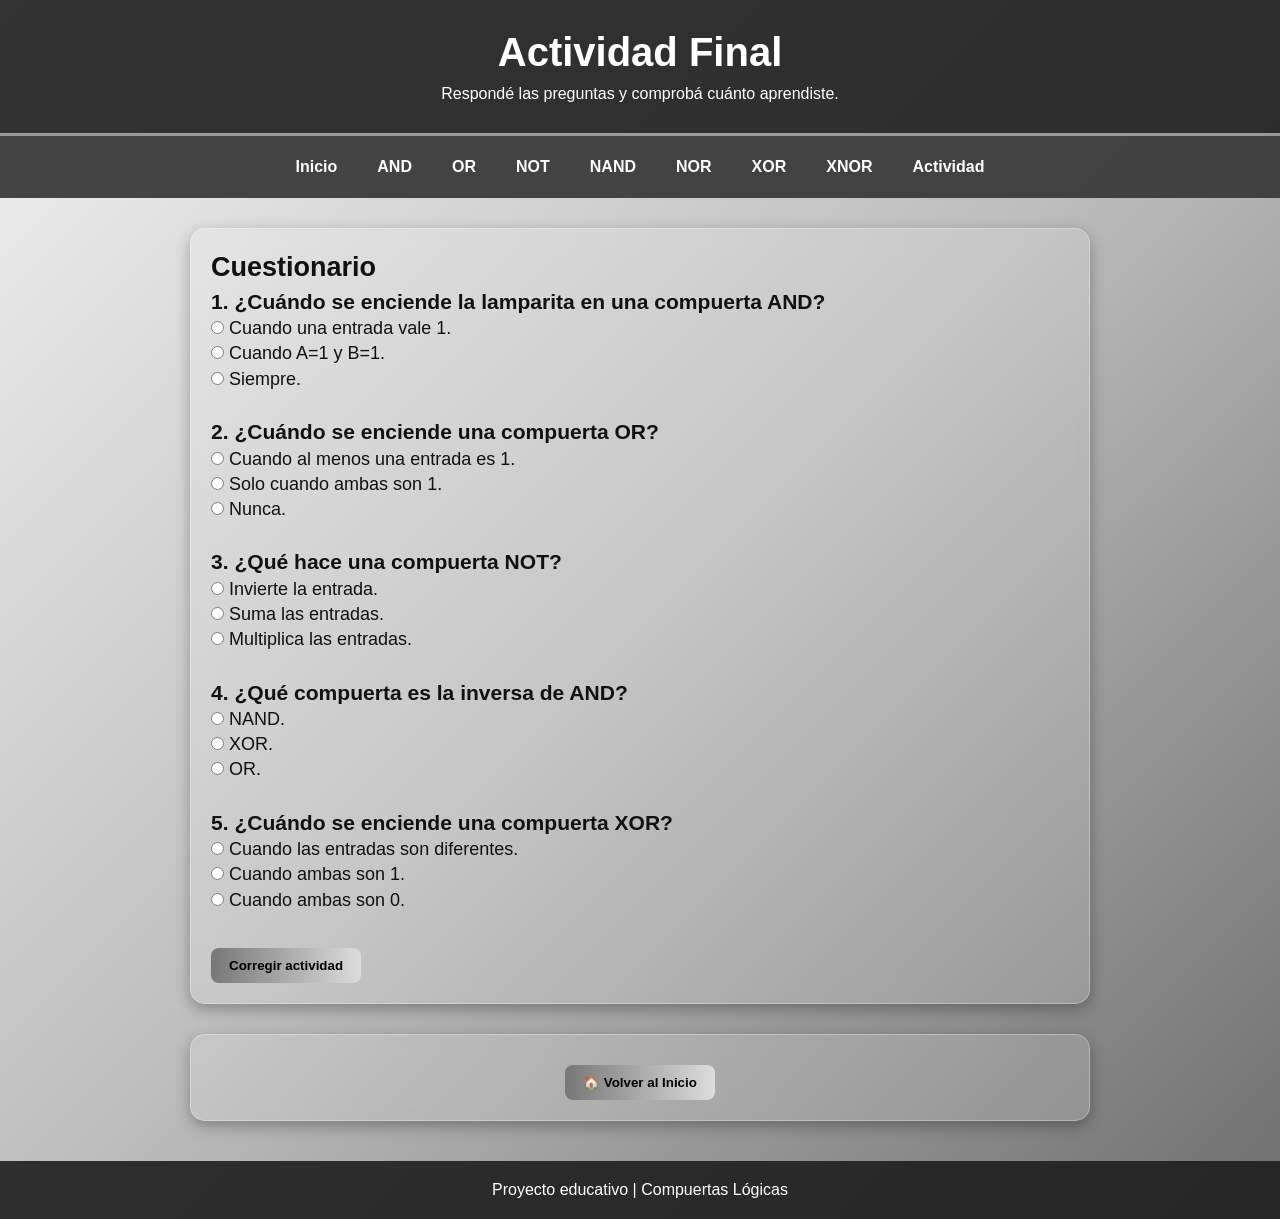
<file: actividad.html>
<!DOCTYPE html>
<html lang="es">

<head>
    <meta charset="UTF-8">
    <meta name="viewport" content="width=device-width, initial-scale=1.0">
    <title>Actividad - Compuertas Lógicas</title>
    <link rel="stylesheet" href="style.css">
</head>

<body>

    <header>
        <h1>Actividad Final</h1>
        <p>Respondé las preguntas y comprobá cuánto aprendiste.</p>
    </header>

    <nav>
        <a href="index.html">Inicio</a>
        <a href="and.html">AND</a>
        <a href="or.html">OR</a>
        <a href="not.html">NOT</a>
        <a href="nand.html">NAND</a>
        <a href="nor.html">NOR</a>
        <a href="xor.html">XOR</a>
        <a href="xnor.html">XNOR</a>
        <a href="actividad.html">Actividad</a>
    </nav>

    <section class="card">

        <h2>Cuestionario</h2>

        <!-- Pregunta 1 -->
        <h3>1. ¿Cuándo se enciende la lamparita en una compuerta AND?</h3>

        <input type="radio" name="p1" value="0"> Cuando una entrada vale 1.<br>
        <input type="radio" name="p1" value="1"> Cuando A=1 y B=1.<br>
        <input type="radio" name="p1" value="0"> Siempre.<br><br>

        <!-- Pregunta 2 -->
        <h3>2. ¿Cuándo se enciende una compuerta OR?</h3>

        <input type="radio" name="p2" value="1"> Cuando al menos una entrada es 1.<br>
        <input type="radio" name="p2" value="0"> Solo cuando ambas son 1.<br>
        <input type="radio" name="p2" value="0"> Nunca.<br><br>

        <!-- Pregunta 3 -->
        <h3>3. ¿Qué hace una compuerta NOT?</h3>

        <input type="radio" name="p3" value="1"> Invierte la entrada.<br>
        <input type="radio" name="p3" value="0"> Suma las entradas.<br>
        <input type="radio" name="p3" value="0"> Multiplica las entradas.<br><br>

        <!-- Pregunta 4 -->
        <h3>4. ¿Qué compuerta es la inversa de AND?</h3>

        <input type="radio" name="p4" value="1"> NAND.<br>
        <input type="radio" name="p4" value="0"> XOR.<br>
        <input type="radio" name="p4" value="0"> OR.<br><br>

        <!-- Pregunta 5 -->
        <h3>5. ¿Cuándo se enciende una compuerta XOR?</h3>

        <input type="radio" name="p5" value="1"> Cuando las entradas son diferentes.<br>
        <input type="radio" name="p5" value="0"> Cuando ambas son 1.<br>
        <input type="radio" name="p5" value="0"> Cuando ambas son 0.<br><br>

        <button onclick="corregir()">Corregir actividad</button>

        <h2 id="nota"></h2>
        <p id="mensaje"></p>

    </section>

    <section class="card" style="text-align:center;">

        <a href="index.html">
            <button>🏠 Volver al Inicio</button>
        </a>

    </section>

    <footer>
        <p>Proyecto educativo | Compuertas Lógicas</p>
    </footer>

    <script>

        function corregir() {

            let puntos = 0;

            const respuestas = [
                document.querySelector('input[name="p1"]:checked'),
                document.querySelector('input[name="p2"]:checked'),
                document.querySelector('input[name="p3"]:checked'),
                document.querySelector('input[name="p4"]:checked'),
                document.querySelector('input[name="p5"]:checked')
            ];

            for (let i = 0; i < respuestas.length; i++) {

                if (respuestas[i] == null) {

                    alert("Respondé todas las preguntas antes de corregir.");
                    return;

                }

                puntos += Number(respuestas[i].value);

            }

            document.getElementById("nota").innerHTML =
                "Puntaje: " + puntos + " / 5";

            if (puntos == 5) {

                document.getElementById("mensaje").innerHTML =
                    "🏆 ¡Excelente! Conocés muy bien las compuertas lógicas.";

            } else if (puntos >= 3) {

                document.getElementById("mensaje").innerHTML =
                    "👍 ¡Muy bien! Solo te falta repasar algunos conceptos.";

            } else {

                document.getElementById("mensaje").innerHTML =
                    "📚 SeguÍ estudiando las compuertas y volvé a intentarlo.";

            }

        }

    </script>

</body>

</html>
</file>
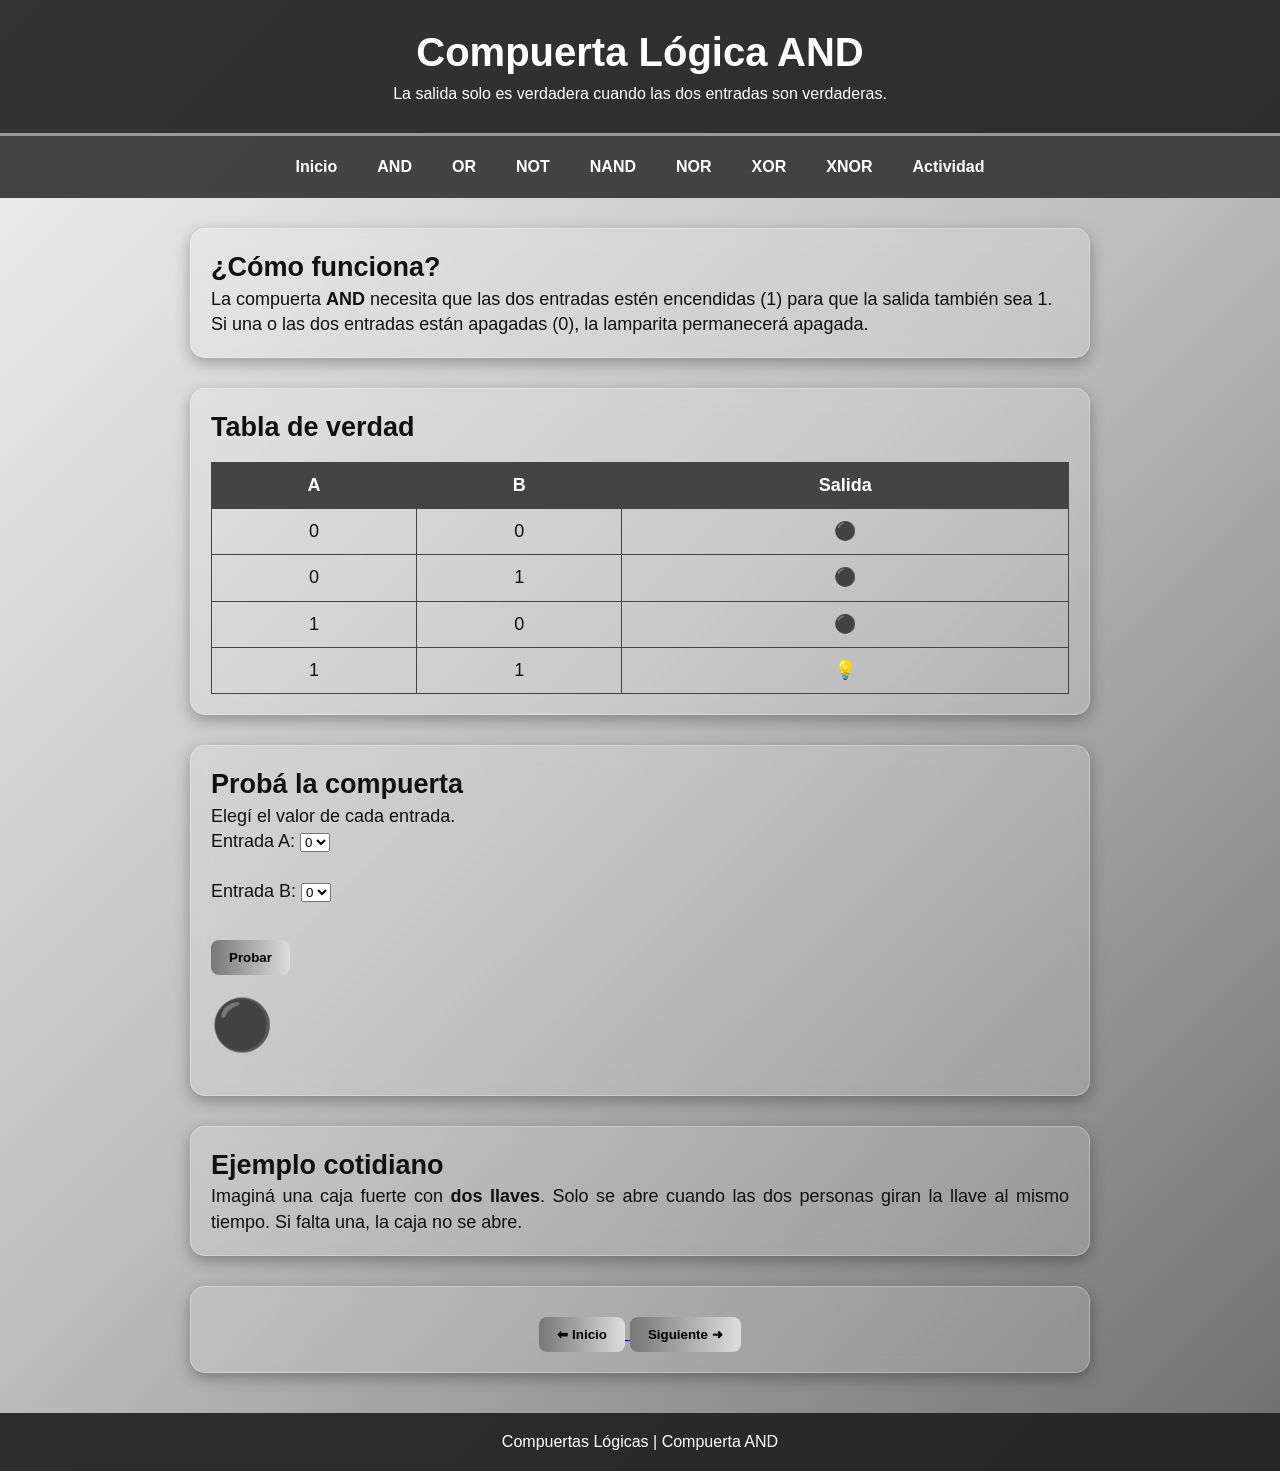
<file: and.html>
<!DOCTYPE html>
<html lang="es">

<head>
    <meta charset="UTF-8">
    <meta name="viewport" content="width=device-width, initial-scale=1.0">
    <title>Compuerta AND</title>
    <link rel="stylesheet" href="style.css">
</head>

<body>

    <!-- ENCABEZADO -->
    <header>
        <h1>Compuerta Lógica AND</h1>
        <p>La salida solo es verdadera cuando las dos entradas son verdaderas.</p>
    </header>

    <!-- MENÚ -->
    <nav>
        <a href="index.html">Inicio</a>
        <a href="and.html">AND</a>
        <a href="or.html">OR</a>
        <a href="not.html">NOT</a>
        <a href="nand.html">NAND</a>
        <a href="nor.html">NOR</a>
        <a href="xor.html">XOR</a>
        <a href="xnor.html">XNOR</a>
        <a href="actividad.html">Actividad</a>
    </nav>

    <!-- EXPLICACIÓN -->
    <section class="card">

        <h2>¿Cómo funciona?</h2>

        <p>
            La compuerta <strong>AND</strong> necesita que las dos entradas
            estén encendidas (1) para que la salida también sea 1.
        </p>

        <p>
            Si una o las dos entradas están apagadas (0), la lamparita permanecerá apagada.
        </p>

    </section>

    <!-- TABLA -->
    <section class="card">

        <h2>Tabla de verdad</h2>

        <table>

            <tr>
                <th>A</th>
                <th>B</th>
                <th>Salida</th>
            </tr>

            <tr>
                <td>0</td>
                <td>0</td>
                <td>⚫</td>
            </tr>

            <tr>
                <td>0</td>
                <td>1</td>
                <td>⚫</td>
            </tr>

            <tr>
                <td>1</td>
                <td>0</td>
                <td>⚫</td>
            </tr>

            <tr>
                <td>1</td>
                <td>1</td>
                <td>💡</td>
            </tr>

        </table>

    </section>

    <!-- SIMULADOR -->
    <section class="card">

        <h2>Probá la compuerta</h2>

        <p>Elegí el valor de cada entrada.</p>

        <label>Entrada A:</label>
        <select id="a">
            <option value="0">0</option>
            <option value="1">1</option>
        </select>

        <br><br>

        <label>Entrada B:</label>
        <select id="b">
            <option value="0">0</option>
            <option value="1">1</option>
        </select>

        <br><br>

        <button onclick="probarAND()">Probar</button>

        <h2 id="lamparita">⚫</h2>

        <p id="resultado"></p>

    </section>

    <!-- EJEMPLO -->
    <section class="card">

        <h2>Ejemplo cotidiano</h2>

        <p>
            Imaginá una caja fuerte con <strong>dos llaves</strong>.
            Solo se abre cuando las dos personas giran la llave al mismo tiempo.
            Si falta una, la caja no se abre.
        </p>

    </section>

    <!-- NAVEGACIÓN -->
    <section class="card" style="text-align:center;">

        <a href="index.html">
            <button>⬅ Inicio</button>
        </a>

        <a href="or.html">
            <button>Siguiente ➜</button>
        </a>

    </section>

    <footer>
        <p>Compuertas Lógicas | Compuerta AND</p>
    </footer>

    <script>
        function probarAND() {

            let A = Number(document.getElementById("a").value);
            let B = Number(document.getElementById("b").value);

            let salida = A && B;

            if (salida == 1) {

                document.getElementById("lamparita").innerHTML = "💡";
                document.getElementById("resultado").innerHTML =
                    "La lamparita está ENCENDIDA porque A=1 y B=1.";

            } else {

                document.getElementById("lamparita").innerHTML = "⚫";
                document.getElementById("resultado").innerHTML =
                    "La lamparita está APAGADA porque alguna entrada vale 0.";

            }

        }
    </script>

</body>

</html>
</file>
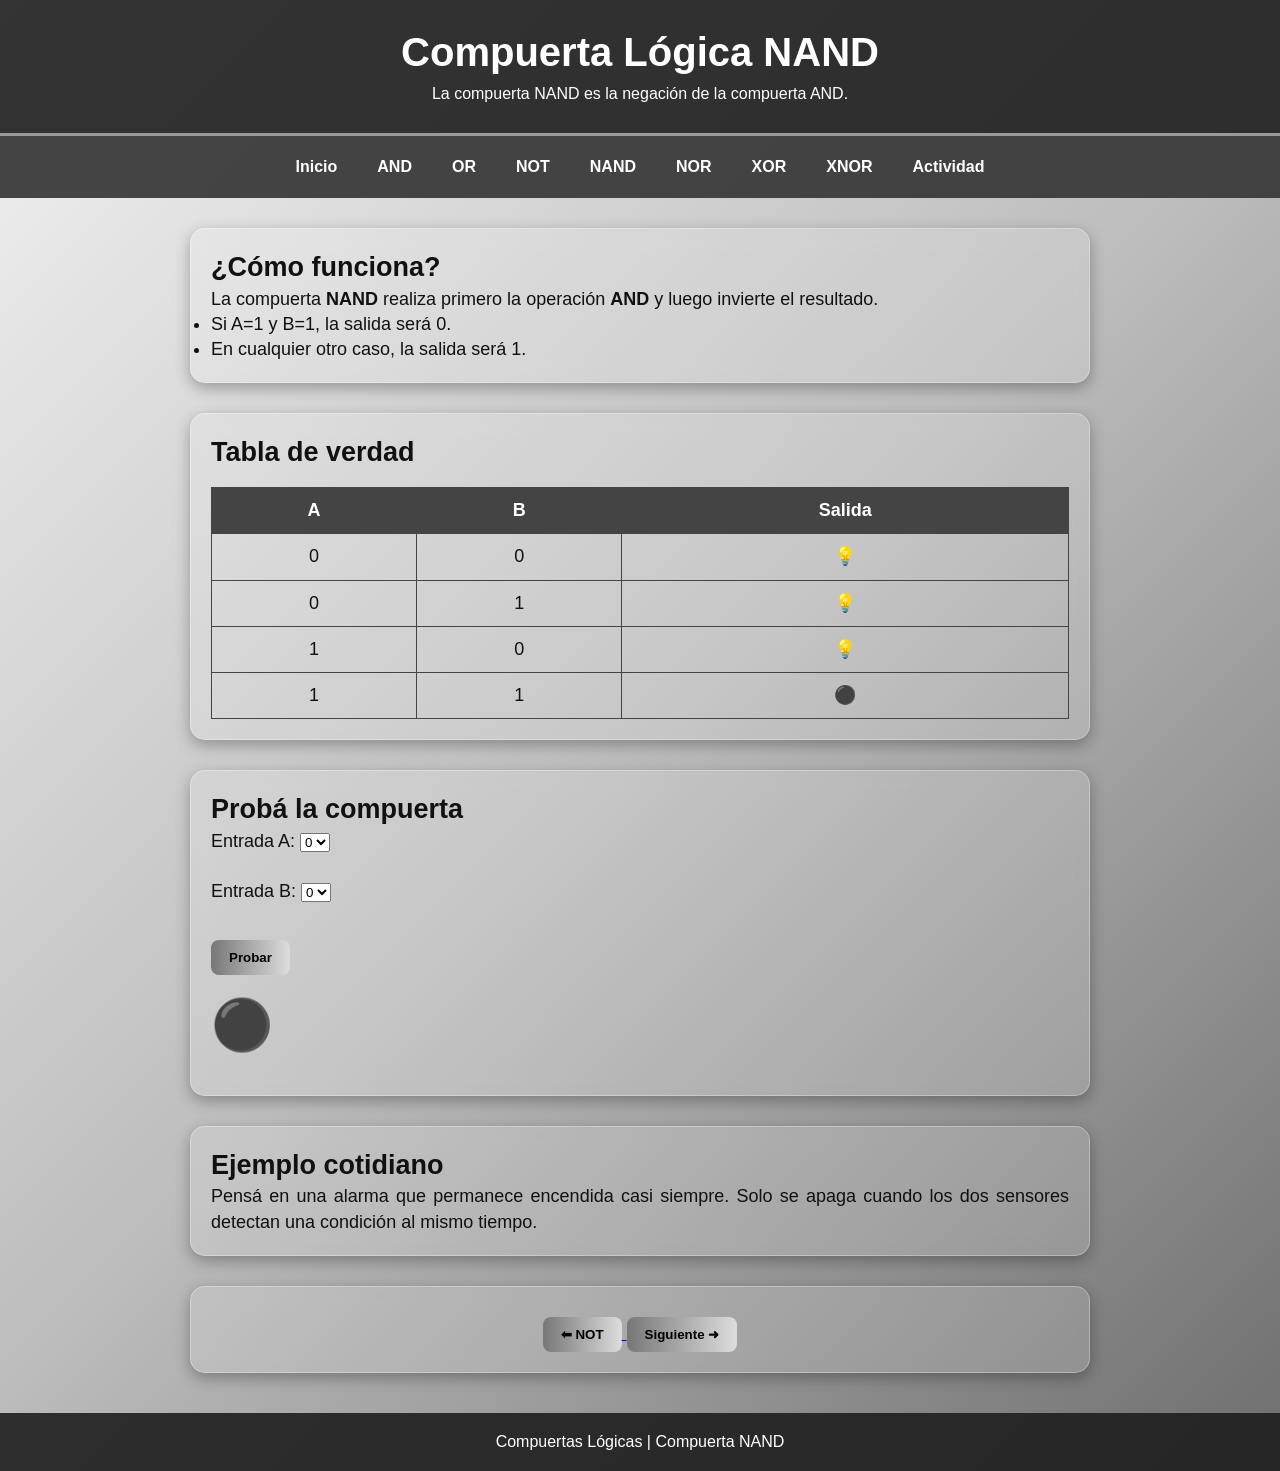
<file: nand.html>
<!DOCTYPE html>
<html lang="es">

<head>
    <meta charset="UTF-8">
    <meta name="viewport" content="width=device-width, initial-scale=1.0">
    <title>Compuerta NAND</title>
    <link rel="stylesheet" href="style.css">
</head>

<body>

    <!-- ENCABEZADO -->
    <header>
        <h1>Compuerta Lógica NAND</h1>
        <p>La compuerta NAND es la negación de la compuerta AND.</p>
    </header>

    <!-- MENÚ -->
    <nav>
        <a href="index.html">Inicio</a>
        <a href="and.html">AND</a>
        <a href="or.html">OR</a>
        <a href="not.html">NOT</a>
        <a href="nand.html">NAND</a>
        <a href="nor.html">NOR</a>
        <a href="xor.html">XOR</a>
        <a href="xnor.html">XNOR</a>
        <a href="actividad.html">Actividad</a>
    </nav>

    <!-- EXPLICACIÓN -->
    <section class="card">

        <h2>¿Cómo funciona?</h2>

        <p>
            La compuerta <strong>NAND</strong> realiza primero la operación
            <strong>AND</strong> y luego invierte el resultado.
        </p>

        <ul>
            <li>Si A=1 y B=1, la salida será 0.</li>
            <li>En cualquier otro caso, la salida será 1.</li>
        </ul>

    </section>

    <!-- TABLA -->
    <section class="card">

        <h2>Tabla de verdad</h2>

        <table>

            <tr>
                <th>A</th>
                <th>B</th>
                <th>Salida</th>
            </tr>

            <tr>
                <td>0</td>
                <td>0</td>
                <td>💡</td>
            </tr>

            <tr>
                <td>0</td>
                <td>1</td>
                <td>💡</td>
            </tr>

            <tr>
                <td>1</td>
                <td>0</td>
                <td>💡</td>
            </tr>

            <tr>
                <td>1</td>
                <td>1</td>
                <td>⚫</td>
            </tr>

        </table>

    </section>

    <!-- SIMULADOR -->
    <section class="card">

        <h2>Probá la compuerta</h2>

        <label>Entrada A:</label>

        <select id="a">
            <option value="0">0</option>
            <option value="1">1</option>
        </select>

        <br><br>

        <label>Entrada B:</label>

        <select id="b">
            <option value="0">0</option>
            <option value="1">1</option>
        </select>

        <br><br>

        <button onclick="probarNAND()">Probar</button>

        <h2 id="lamparita">⚫</h2>

        <p id="resultado"></p>

    </section>

    <!-- EJEMPLO -->
    <section class="card">

        <h2>Ejemplo cotidiano</h2>

        <p>
            Pensá en una alarma que permanece encendida casi siempre.
            Solo se apaga cuando los dos sensores detectan una condición
            al mismo tiempo.
        </p>

    </section>

    <!-- NAVEGACIÓN -->
    <section class="card" style="text-align:center;">

        <a href="not.html">
            <button>⬅ NOT</button>
        </a>

        <a href="nor.html">
            <button>Siguiente ➜</button>
        </a>

    </section>

    <footer>
        <p>Compuertas Lógicas | Compuerta NAND</p>
    </footer>

    <script>

        function probarNAND() {

            let A = Number(document.getElementById("a").value);
            let B = Number(document.getElementById("b").value);

            let salida = !(A && B);

            if (salida) {

                document.getElementById("lamparita").innerHTML = "💡";
                document.getElementById("resultado").innerHTML =
                    "La lamparita está ENCENDIDA porque la salida de la compuerta NAND es 1.";

            } else {

                document.getElementById("lamparita").innerHTML = "⚫";
                document.getElementById("resultado").innerHTML =
                    "La lamparita está APAGADA porque A=1 y B=1, por lo que la salida es 0.";

            }

        }

    </script>

</body>

</html>
</file>
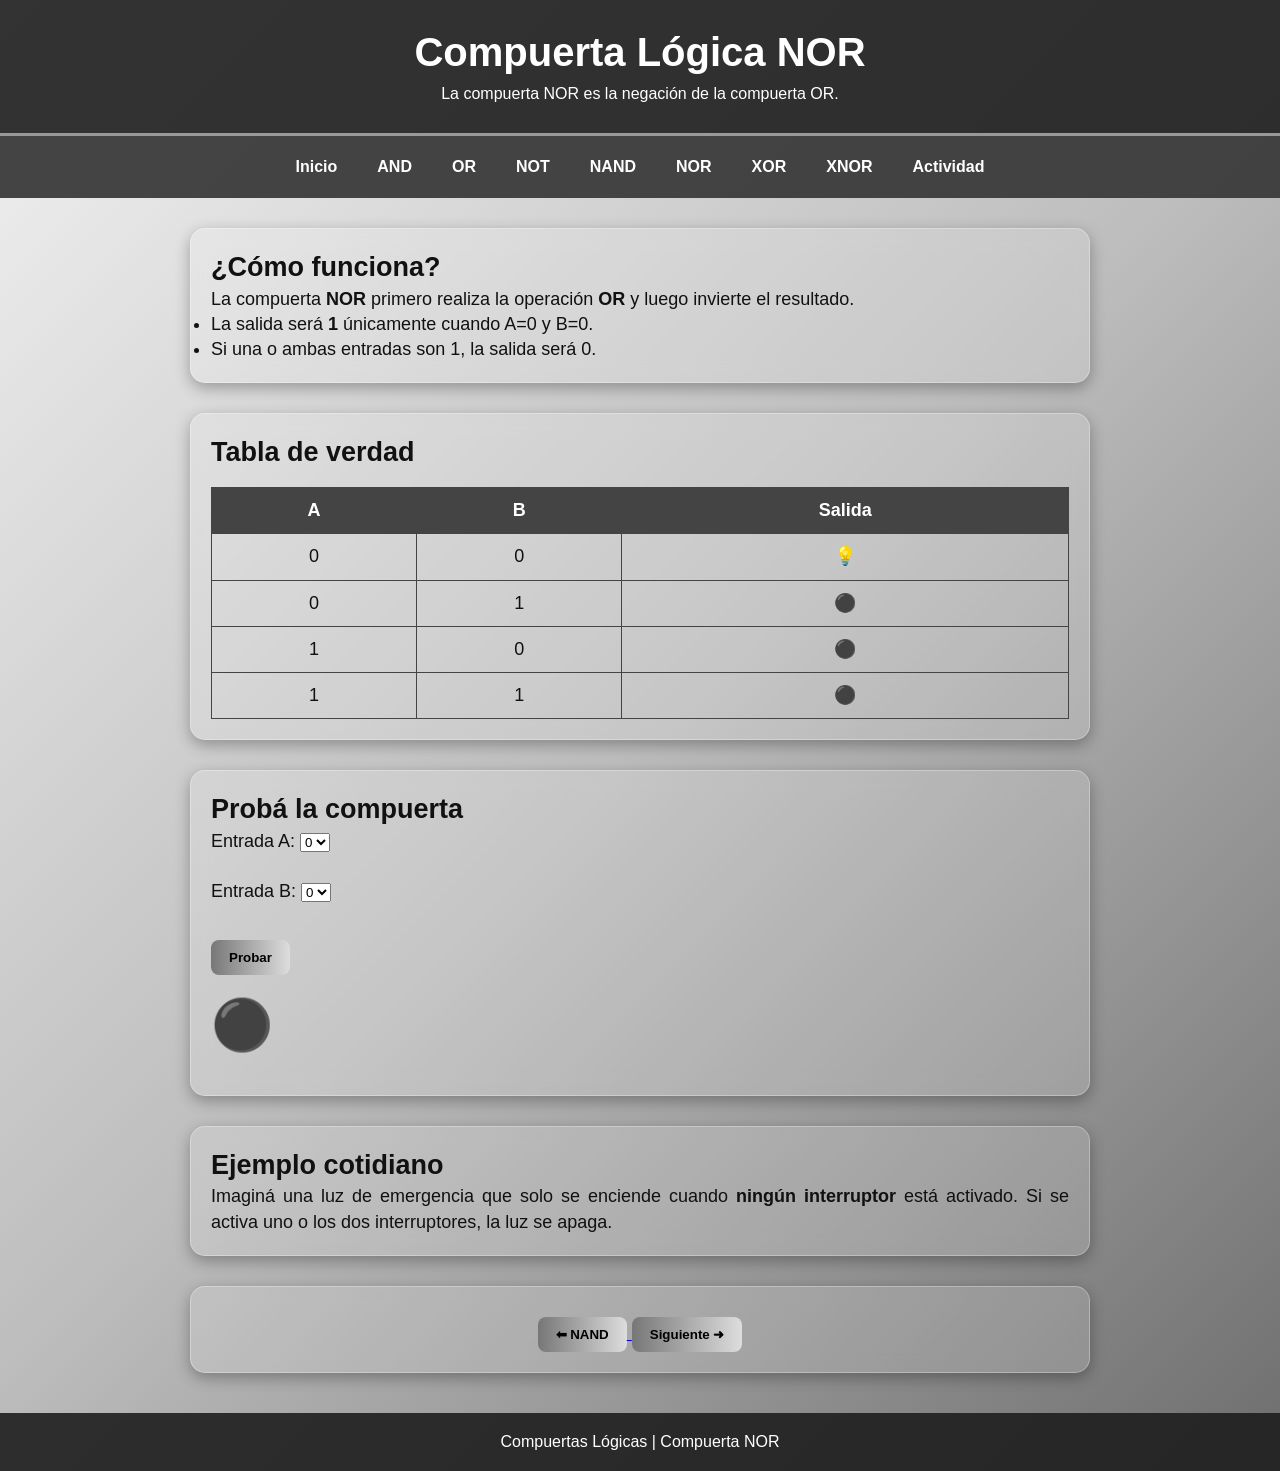
<file: nor.html>
<!DOCTYPE html>
<html lang="es">

<head>
    <meta charset="UTF-8">
    <meta name="viewport" content="width=device-width, initial-scale=1.0">
    <title>Compuerta NOR</title>
    <link rel="stylesheet" href="style.css">
</head>

<body>

    <!-- ENCABEZADO -->
    <header>
        <h1>Compuerta Lógica NOR</h1>
        <p>La compuerta NOR es la negación de la compuerta OR.</p>
    </header>

    <!-- MENÚ -->
    <nav>
        <a href="index.html">Inicio</a>
        <a href="and.html">AND</a>
        <a href="or.html">OR</a>
        <a href="not.html">NOT</a>
        <a href="nand.html">NAND</a>
        <a href="nor.html">NOR</a>
        <a href="xor.html">XOR</a>
        <a href="xnor.html">XNOR</a>
        <a href="actividad.html">Actividad</a>
    </nav>

    <!-- EXPLICACIÓN -->
    <section class="card">

        <h2>¿Cómo funciona?</h2>

        <p>
            La compuerta <strong>NOR</strong> primero realiza la operación
            <strong>OR</strong> y luego invierte el resultado.
        </p>

        <ul>
            <li>La salida será <strong>1</strong> únicamente cuando A=0 y B=0.</li>
            <li>Si una o ambas entradas son 1, la salida será 0.</li>
        </ul>

    </section>

    <!-- TABLA DE VERDAD -->
    <section class="card">

        <h2>Tabla de verdad</h2>

        <table>

            <tr>
                <th>A</th>
                <th>B</th>
                <th>Salida</th>
            </tr>

            <tr>
                <td>0</td>
                <td>0</td>
                <td>💡</td>
            </tr>

            <tr>
                <td>0</td>
                <td>1</td>
                <td>⚫</td>
            </tr>

            <tr>
                <td>1</td>
                <td>0</td>
                <td>⚫</td>
            </tr>

            <tr>
                <td>1</td>
                <td>1</td>
                <td>⚫</td>
            </tr>

        </table>

    </section>

    <!-- SIMULADOR -->
    <section class="card">

        <h2>Probá la compuerta</h2>

        <label>Entrada A:</label>

        <select id="a">
            <option value="0">0</option>
            <option value="1">1</option>
        </select>

        <br><br>

        <label>Entrada B:</label>

        <select id="b">
            <option value="0">0</option>
            <option value="1">1</option>
        </select>

        <br><br>

        <button onclick="probarNOR()">Probar</button>

        <h2 id="lamparita">⚫</h2>

        <p id="resultado"></p>

    </section>

    <!-- EJEMPLO -->
    <section class="card">

        <h2>Ejemplo cotidiano</h2>

        <p>
            Imaginá una luz de emergencia que solo se enciende cuando
            <strong>ningún interruptor</strong> está activado. Si se activa uno
            o los dos interruptores, la luz se apaga.
        </p>

    </section>

    <!-- NAVEGACIÓN -->
    <section class="card" style="text-align:center;">

        <a href="nand.html">
            <button>⬅ NAND</button>
        </a>

        <a href="xor.html">
            <button>Siguiente ➜</button>
        </a>

    </section>

    <footer>
        <p>Compuertas Lógicas | Compuerta NOR</p>
    </footer>

    <script>

        function probarNOR() {

            let A = Number(document.getElementById("a").value);
            let B = Number(document.getElementById("b").value);

            let salida = !(A || B);

            if (salida) {

                document.getElementById("lamparita").innerHTML = "💡";
                document.getElementById("resultado").innerHTML =
                    "La lamparita está ENCENDIDA porque A=0 y B=0.";

            } else {

                document.getElementById("lamparita").innerHTML = "⚫";
                document.getElementById("resultado").innerHTML =
                    "La lamparita está APAGADA porque al menos una entrada vale 1.";

            }

        }

    </script>

</body>

</html>
</file>
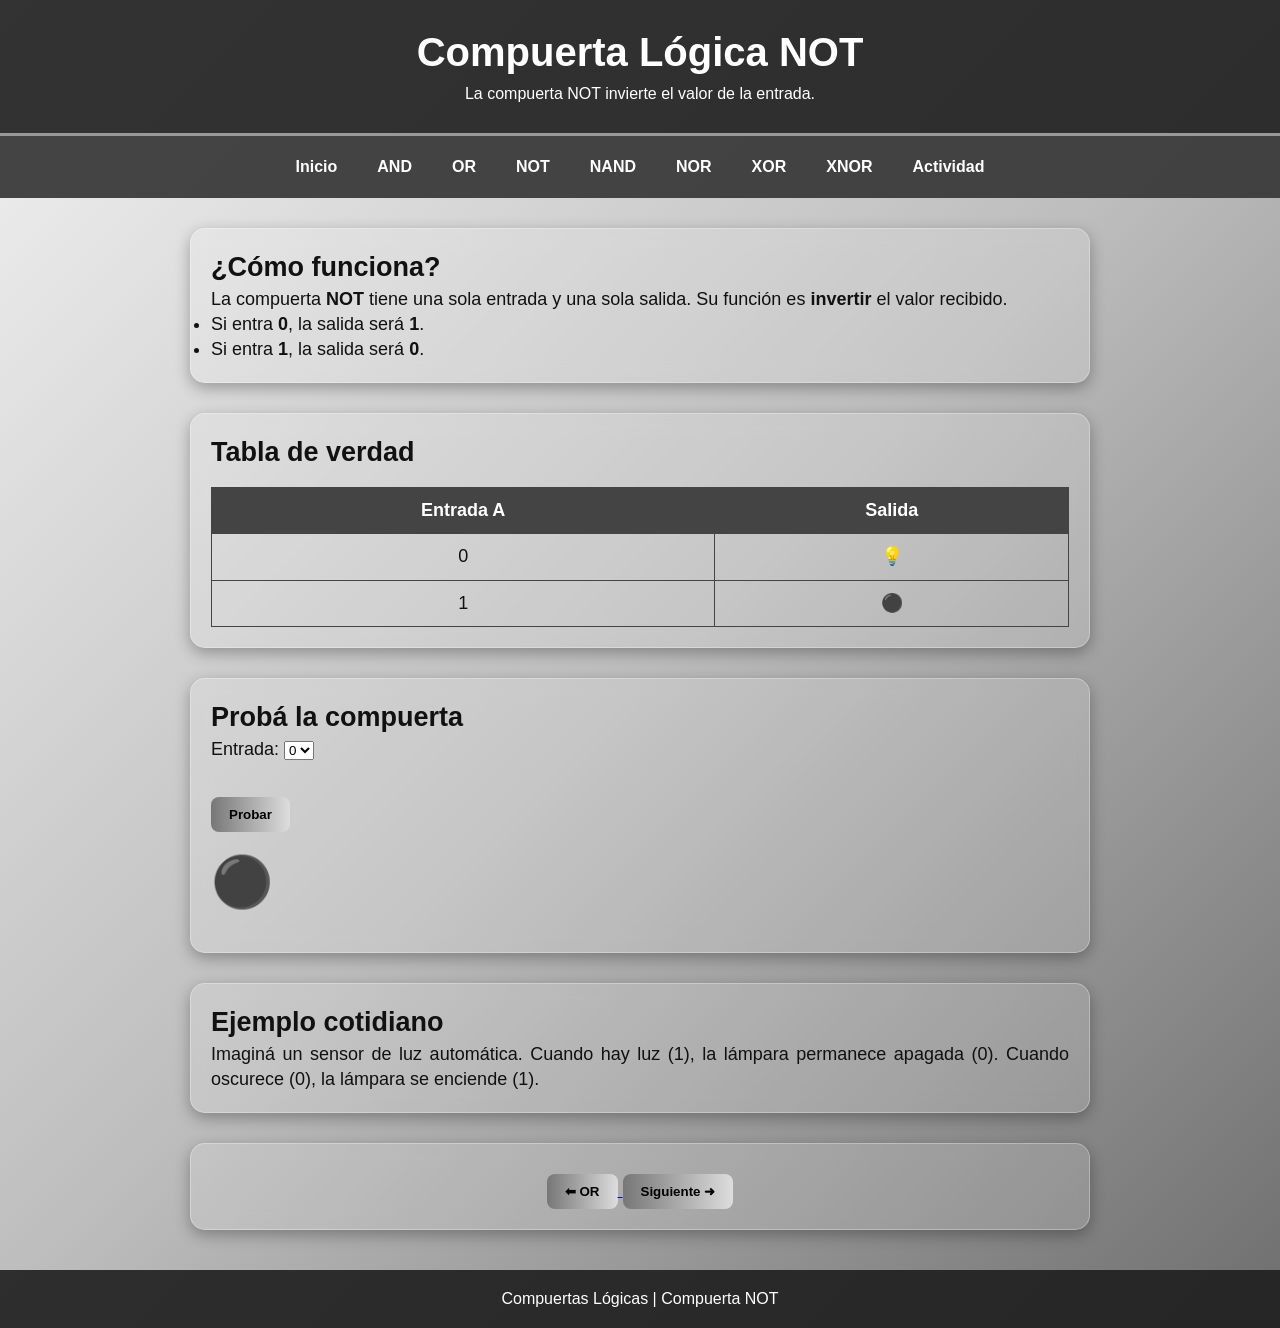
<file: not.html>
<!DOCTYPE html>
<html lang="es">

<head>
    <meta charset="UTF-8">
    <meta name="viewport" content="width=device-width, initial-scale=1.0">
    <title>Compuerta NOT</title>
    <link rel="stylesheet" href="style.css">
</head>

<body>

    <!-- ENCABEZADO -->
    <header>
        <h1>Compuerta Lógica NOT</h1>
        <p>La compuerta NOT invierte el valor de la entrada.</p>
    </header>

    <!-- MENÚ -->
    <nav>
        <a href="index.html">Inicio</a>
        <a href="and.html">AND</a>
        <a href="or.html">OR</a>
        <a href="not.html">NOT</a>
        <a href="nand.html">NAND</a>
        <a href="nor.html">NOR</a>
        <a href="xor.html">XOR</a>
        <a href="xnor.html">XNOR</a>
        <a href="actividad.html">Actividad</a>
    </nav>

    <!-- EXPLICACIÓN -->
    <section class="card">

        <h2>¿Cómo funciona?</h2>

        <p>
            La compuerta <strong>NOT</strong> tiene una sola entrada y una sola
            salida. Su función es <strong>invertir</strong> el valor recibido.
        </p>

        <ul>
            <li>Si entra <strong>0</strong>, la salida será <strong>1</strong>.</li>
            <li>Si entra <strong>1</strong>, la salida será <strong>0</strong>.</li>
        </ul>

    </section>

    <!-- TABLA DE VERDAD -->
    <section class="card">

        <h2>Tabla de verdad</h2>

        <table>

            <tr>
                <th>Entrada A</th>
                <th>Salida</th>
            </tr>

            <tr>
                <td>0</td>
                <td>💡</td>
            </tr>

            <tr>
                <td>1</td>
                <td>⚫</td>
            </tr>

        </table>

    </section>

    <!-- SIMULADOR -->
    <section class="card">

        <h2>Probá la compuerta</h2>

        <label>Entrada:</label>

        <select id="a">
            <option value="0">0</option>
            <option value="1">1</option>
        </select>

        <br><br>

        <button onclick="probarNOT()">Probar</button>

        <h2 id="lamparita">⚫</h2>

        <p id="resultado"></p>

    </section>

    <!-- EJEMPLO -->
    <section class="card">

        <h2>Ejemplo cotidiano</h2>

        <p>
            Imaginá un sensor de luz automática.
            Cuando hay luz (1), la lámpara permanece apagada (0).
            Cuando oscurece (0), la lámpara se enciende (1).
        </p>

    </section>

    <!-- NAVEGACIÓN -->
    <section class="card" style="text-align:center;">

        <a href="or.html">
            <button>⬅ OR</button>
        </a>

        <a href="nand.html">
            <button>Siguiente ➜</button>
        </a>

    </section>

    <footer>
        <p>Compuertas Lógicas | Compuerta NOT</p>
    </footer>

    <script>

        function probarNOT() {

            let A = Number(document.getElementById("a").value);

            let salida = !A;

            if (salida) {

                document.getElementById("lamparita").innerHTML = "💡";
                document.getElementById("resultado").innerHTML =
                    "La lamparita está ENCENDIDA porque la entrada es 0 y la compuerta NOT invierte el valor.";

            } else {

                document.getElementById("lamparita").innerHTML = "⚫";
                document.getElementById("resultado").innerHTML =
                    "La lamparita está APAGADA porque la entrada es 1 y la compuerta NOT invierte el valor.";

            }

        }

    </script>

</body>

</html>
</file>
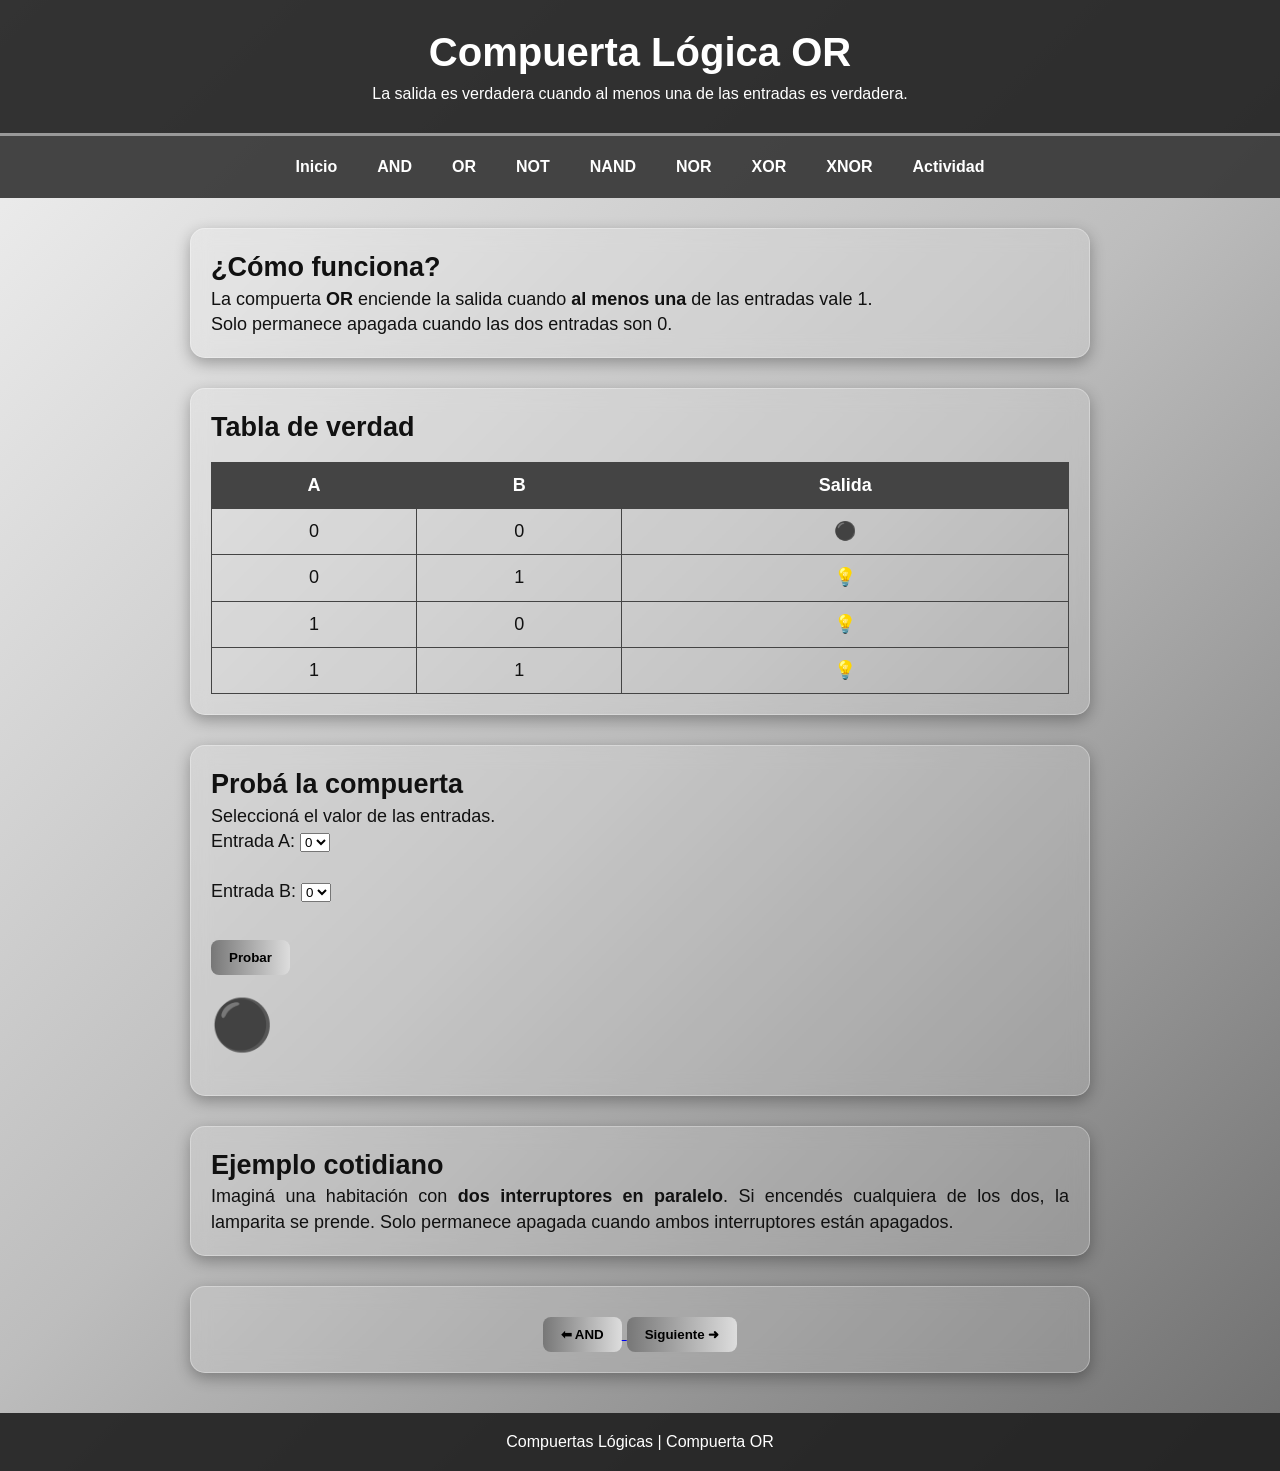
<file: or.html>
<!DOCTYPE html>
<html lang="es">

<head>
    <meta charset="UTF-8">
    <meta name="viewport" content="width=device-width, initial-scale=1.0">
    <title>Compuerta OR</title>
    <link rel="stylesheet" href="style.css">
</head>

<body>

    <!-- ENCABEZADO -->
    <header>
        <h1>Compuerta Lógica OR</h1>
        <p>La salida es verdadera cuando al menos una de las entradas es verdadera.</p>
    </header>

    <!-- MENÚ -->
    <nav>
        <a href="index.html">Inicio</a>
        <a href="and.html">AND</a>
        <a href="or.html">OR</a>
        <a href="not.html">NOT</a>
        <a href="nand.html">NAND</a>
        <a href="nor.html">NOR</a>
        <a href="xor.html">XOR</a>
        <a href="xnor.html">XNOR</a>
        <a href="actividad.html">Actividad</a>
    </nav>

    <!-- EXPLICACIÓN -->
    <section class="card">

        <h2>¿Cómo funciona?</h2>

        <p>
            La compuerta <strong>OR</strong> enciende la salida cuando
            <strong>al menos una</strong> de las entradas vale 1.
        </p>

        <p>
            Solo permanece apagada cuando las dos entradas son 0.
        </p>

    </section>

    <!-- TABLA -->
    <section class="card">

        <h2>Tabla de verdad</h2>

        <table>

            <tr>
                <th>A</th>
                <th>B</th>
                <th>Salida</th>
            </tr>

            <tr>
                <td>0</td>
                <td>0</td>
                <td>⚫</td>
            </tr>

            <tr>
                <td>0</td>
                <td>1</td>
                <td>💡</td>
            </tr>

            <tr>
                <td>1</td>
                <td>0</td>
                <td>💡</td>
            </tr>

            <tr>
                <td>1</td>
                <td>1</td>
                <td>💡</td>
            </tr>

        </table>

    </section>

    <!-- SIMULADOR -->
    <section class="card">

        <h2>Probá la compuerta</h2>

        <p>Seleccioná el valor de las entradas.</p>

        <label>Entrada A:</label>
        <select id="a">
            <option value="0">0</option>
            <option value="1">1</option>
        </select>

        <br><br>

        <label>Entrada B:</label>
        <select id="b">
            <option value="0">0</option>
            <option value="1">1</option>
        </select>

        <br><br>

        <button onclick="probarOR()">Probar</button>

        <h2 id="lamparita">⚫</h2>

        <p id="resultado"></p>

    </section>

    <!-- EJEMPLO -->
    <section class="card">

        <h2>Ejemplo cotidiano</h2>

        <p>
            Imaginá una habitación con <strong>dos interruptores en paralelo</strong>.
            Si encendés cualquiera de los dos, la lamparita se prende.
            Solo permanece apagada cuando ambos interruptores están apagados.
        </p>

    </section>

    <!-- NAVEGACIÓN -->
    <section class="card" style="text-align:center;">

        <a href="and.html">
            <button>⬅ AND</button>
        </a>

        <a href="not.html">
            <button>Siguiente ➜</button>
        </a>

    </section>

    <footer>
        <p>Compuertas Lógicas | Compuerta OR</p>
    </footer>

    <script>
        function probarOR() {

            let A = Number(document.getElementById("a").value);
            let B = Number(document.getElementById("b").value);

            let salida = A || B;

            if (salida == 1) {

                document.getElementById("lamparita").innerHTML = "💡";
                document.getElementById("resultado").innerHTML =
                    "La lamparita está ENCENDIDA porque al menos una entrada vale 1.";

            } else {

                document.getElementById("lamparita").innerHTML = "⚫";
                document.getElementById("resultado").innerHTML =
                    "La lamparita está APAGADA porque A=0 y B=0.";

            }

        }
    </script>

</body>

</html>
</file>
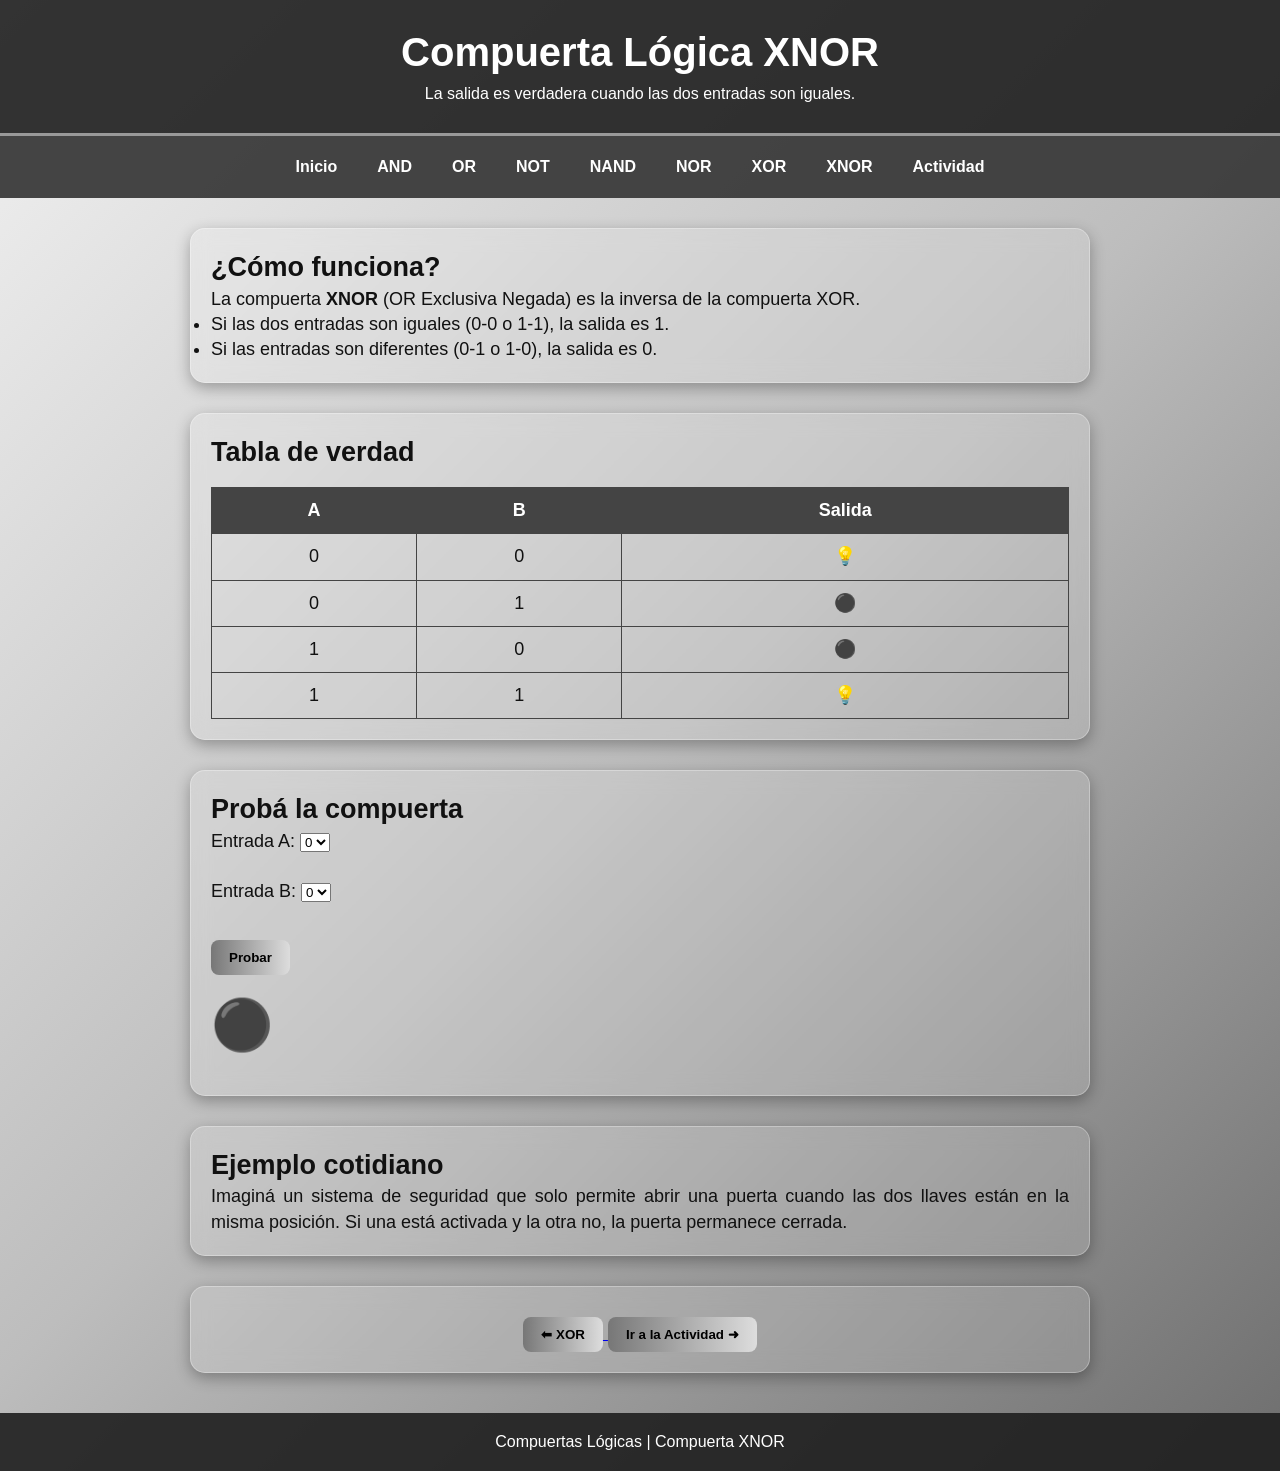
<file: xnor.html>
<!DOCTYPE html>
<html lang="es">

<head>
    <meta charset="UTF-8">
    <meta name="viewport" content="width=device-width, initial-scale=1.0">
    <title>Compuerta XNOR</title>
    <link rel="stylesheet" href="style.css">
</head>

<body>

    <!-- ENCABEZADO -->
    <header>
        <h1>Compuerta Lógica XNOR</h1>
        <p>La salida es verdadera cuando las dos entradas son iguales.</p>
    </header>

    <!-- MENÚ -->
    <nav>
        <a href="index.html">Inicio</a>
        <a href="and.html">AND</a>
        <a href="or.html">OR</a>
        <a href="not.html">NOT</a>
        <a href="nand.html">NAND</a>
        <a href="nor.html">NOR</a>
        <a href="xor.html">XOR</a>
        <a href="xnor.html">XNOR</a>
        <a href="actividad.html">Actividad</a>
    </nav>

    <!-- EXPLICACIÓN -->
    <section class="card">

        <h2>¿Cómo funciona?</h2>

        <p>
            La compuerta <strong>XNOR</strong> (OR Exclusiva Negada) es la inversa
            de la compuerta XOR.
        </p>

        <ul>
            <li>Si las dos entradas son iguales (0-0 o 1-1), la salida es 1.</li>
            <li>Si las entradas son diferentes (0-1 o 1-0), la salida es 0.</li>
        </ul>

    </section>

    <!-- TABLA DE VERDAD -->
    <section class="card">

        <h2>Tabla de verdad</h2>

        <table>

            <tr>
                <th>A</th>
                <th>B</th>
                <th>Salida</th>
            </tr>

            <tr>
                <td>0</td>
                <td>0</td>
                <td>💡</td>
            </tr>

            <tr>
                <td>0</td>
                <td>1</td>
                <td>⚫</td>
            </tr>

            <tr>
                <td>1</td>
                <td>0</td>
                <td>⚫</td>
            </tr>

            <tr>
                <td>1</td>
                <td>1</td>
                <td>💡</td>
            </tr>

        </table>

    </section>

    <!-- SIMULADOR -->
    <section class="card">

        <h2>Probá la compuerta</h2>

        <label>Entrada A:</label>
        <select id="a">
            <option value="0">0</option>
            <option value="1">1</option>
        </select>

        <br><br>

        <label>Entrada B:</label>
        <select id="b">
            <option value="0">0</option>
            <option value="1">1</option>
        </select>

        <br><br>

        <button onclick="probarXNOR()">Probar</button>

        <h2 id="lamparita">⚫</h2>

        <p id="resultado"></p>

    </section>

    <!-- EJEMPLO -->
    <section class="card">

        <h2>Ejemplo cotidiano</h2>

        <p>
            Imaginá un sistema de seguridad que solo permite abrir una puerta
            cuando las dos llaves están en la misma posición.
            Si una está activada y la otra no, la puerta permanece cerrada.
        </p>

    </section>

    <!-- NAVEGACIÓN -->
    <section class="card" style="text-align:center;">

        <a href="xor.html">
            <button>⬅ XOR</button>
        </a>

        <a href="actividad.html">
            <button>Ir a la Actividad ➜</button>
        </a>

    </section>

    <footer>
        <p>Compuertas Lógicas | Compuerta XNOR</p>
    </footer>

    <script>

        function probarXNOR() {

            let A = Number(document.getElementById("a").value);
            let B = Number(document.getElementById("b").value);

            // XNOR = verdadero cuando A y B son iguales
            let salida = (A === B);

            if (salida) {

                document.getElementById("lamparita").innerHTML = "💡";
                document.getElementById("resultado").innerHTML =
                    "La lamparita está ENCENDIDA porque las entradas son iguales.";

            } else {

                document.getElementById("lamparita").innerHTML = "⚫";
                document.getElementById("resultado").innerHTML =
                    "La lamparita está APAGADA porque las entradas son diferentes.";

            }

        }

    </script>

</body>

</html>
</file>
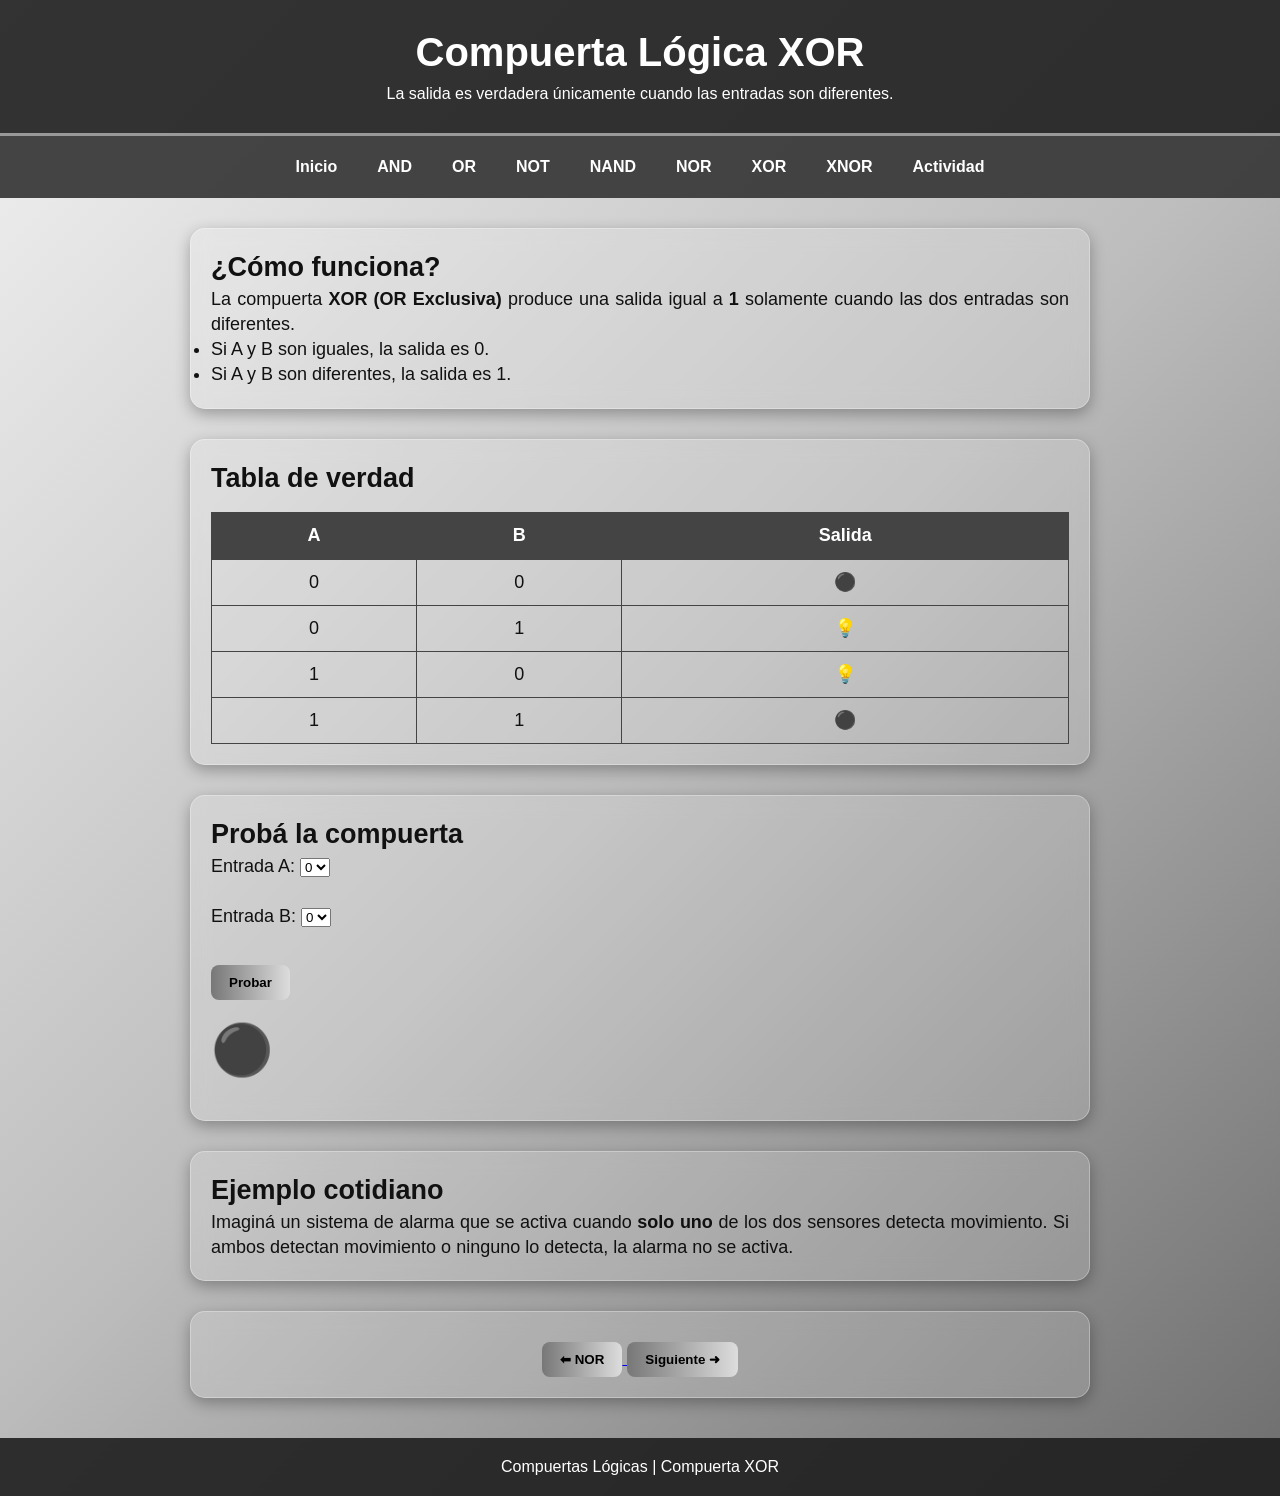
<file: xor.html>
<!DOCTYPE html>
<html lang="es">

<head>
    <meta charset="UTF-8">
    <meta name="viewport" content="width=device-width, initial-scale=1.0">
    <title>Compuerta XOR</title>
    <link rel="stylesheet" href="style.css">
</head>

<body>

    <!-- ENCABEZADO -->
    <header>
        <h1>Compuerta Lógica XOR</h1>
        <p>La salida es verdadera únicamente cuando las entradas son diferentes.</p>
    </header>

    <!-- MENÚ -->
    <nav>
        <a href="index.html">Inicio</a>
        <a href="and.html">AND</a>
        <a href="or.html">OR</a>
        <a href="not.html">NOT</a>
        <a href="nand.html">NAND</a>
        <a href="nor.html">NOR</a>
        <a href="xor.html">XOR</a>
        <a href="xnor.html">XNOR</a>
        <a href="actividad.html">Actividad</a>
    </nav>

    <!-- EXPLICACIÓN -->
    <section class="card">

        <h2>¿Cómo funciona?</h2>

        <p>
            La compuerta <strong>XOR (OR Exclusiva)</strong> produce una salida
            igual a <strong>1</strong> solamente cuando las dos entradas son
            diferentes.
        </p>

        <ul>
            <li>Si A y B son iguales, la salida es 0.</li>
            <li>Si A y B son diferentes, la salida es 1.</li>
        </ul>

    </section>

    <!-- TABLA DE VERDAD -->
    <section class="card">

        <h2>Tabla de verdad</h2>

        <table>

            <tr>
                <th>A</th>
                <th>B</th>
                <th>Salida</th>
            </tr>

            <tr>
                <td>0</td>
                <td>0</td>
                <td>⚫</td>
            </tr>

            <tr>
                <td>0</td>
                <td>1</td>
                <td>💡</td>
            </tr>

            <tr>
                <td>1</td>
                <td>0</td>
                <td>💡</td>
            </tr>

            <tr>
                <td>1</td>
                <td>1</td>
                <td>⚫</td>
            </tr>

        </table>

    </section>

    <!-- SIMULADOR -->
    <section class="card">

        <h2>Probá la compuerta</h2>

        <label>Entrada A:</label>
        <select id="a">
            <option value="0">0</option>
            <option value="1">1</option>
        </select>

        <br><br>

        <label>Entrada B:</label>
        <select id="b">
            <option value="0">0</option>
            <option value="1">1</option>
        </select>

        <br><br>

        <button onclick="probarXOR()">Probar</button>

        <h2 id="lamparita">⚫</h2>

        <p id="resultado"></p>

    </section>

    <!-- EJEMPLO -->
    <section class="card">

        <h2>Ejemplo cotidiano</h2>

        <p>
            Imaginá un sistema de alarma que se activa cuando
            <strong>solo uno</strong> de los dos sensores detecta movimiento.
            Si ambos detectan movimiento o ninguno lo detecta, la alarma no se activa.
        </p>

    </section>

    <!-- NAVEGACIÓN -->
    <section class="card" style="text-align:center;">

        <a href="nor.html">
            <button>⬅ NOR</button>
        </a>

        <a href="xnor.html">
            <button>Siguiente ➜</button>
        </a>

    </section>

    <footer>
        <p>Compuertas Lógicas | Compuerta XOR</p>
    </footer>

    <script>

        function probarXOR() {

            let A = Number(document.getElementById("a").value);
            let B = Number(document.getElementById("b").value);

            let salida = A ^ B;

            if (salida == 1) {

                document.getElementById("lamparita").innerHTML = "💡";
                document.getElementById("resultado").innerHTML =
                    "La lamparita está ENCENDIDA porque las entradas son diferentes.";

            } else {

                document.getElementById("lamparita").innerHTML = "⚫";
                document.getElementById("resultado").innerHTML =
                    "La lamparita está APAGADA porque las entradas son iguales.";

            }

        }

    </script>

</body>

</html>
</file>
<file: style.css>
/* =========================
   ESTILO GENERAL
========================= */

*{
    margin: 0;
    padding: 0;
    box-sizing: border-box;
    font-family: Arial, Helvetica, sans-serif;
}

body{
    background: linear-gradient(135deg, #f2f2f2, #bdbdbd, #6e6e6e);
    color: #111;
    min-height: 100vh;
}


/* =========================
   HEADER
========================= */

header{
    background: rgba(30,30,30,0.9);
    color: white;
    text-align: center;
    padding: 30px 20px;
    border-bottom: 3px solid #999;
}

header h1{
    font-size: 40px;
    margin-bottom: 10px;
}

/* =========================
   NAV
========================= */

nav{
    background: rgba(60,60,60,0.95);
    display: flex;
    flex-wrap: wrap;
    justify-content: center;
    padding: 12px;
    gap: 10px;
}

nav a{
    color: white;
    text-decoration: none;
    padding: 10px 15px;
    border-radius: 8px;
    transition: 0.3s;
    font-weight: bold;
}

nav a:hover{
    background: #d9d9d9;
    color: black;
}

/* =========================
   TARJETAS
========================= */

.card{
    background: rgba(255,255,255,0.15);
    backdrop-filter: blur(10px);
    border: 1px solid rgba(255,255,255,0.3);
    margin: 20px auto;
    padding: 20px;
    width: 90%;
    max-width: 900px;
    border-radius: 15px;
    box-shadow: 0 5px 15px rgba(0,0,0,0.3);
    line-height: 1.4;
    text-align: justify;
    margin-top: 30px;
    font-size: 18px;
}

/* =========================
   TABLAS
========================= */

table{
    width: 100%;
    border-collapse: collapse;
    margin-top: 15px;
}

th, td{
    border: 1px solid #444;
    padding: 10px;
    text-align: center;
}

th{
    background: #444;
    color: white;
}

/* =========================
   BOTONES
========================= */

button{
    background: linear-gradient(90deg, #777, #ddd);
    border: none;
    padding: 10px 18px;
    margin-top: 10px;
    border-radius: 8px;
    cursor: pointer;
    font-weight: bold;
    transition: 0.3s;
}

button:hover{
    transform: scale(1.05);
    background: linear-gradient(90deg, #999, #fff);
}

/* =========================
   LAMPARITA
========================= */

#lamparita{
    font-size: 50px;
    margin: 15px 0;
}

/* =========================
   TEXTO RESULTADO
========================= */

#resultado{
    font-size: 18px;
    font-weight: bold;
}

/* =========================
   FOOTER
========================= */

footer{
    text-align: center;
    padding: 20px;
    margin-top: 40px;
    background: rgba(30,30,30,0.9);
    color: white;
}

/* =========================
   RESPONSIVE
========================= */

@media (max-width: 700px){

    header h1{
        font-size: 28px;
    }

    nav{
        flex-direction: column;
        align-items: center;
    }

    button{
        width: 100%;
    }
}
</file>
